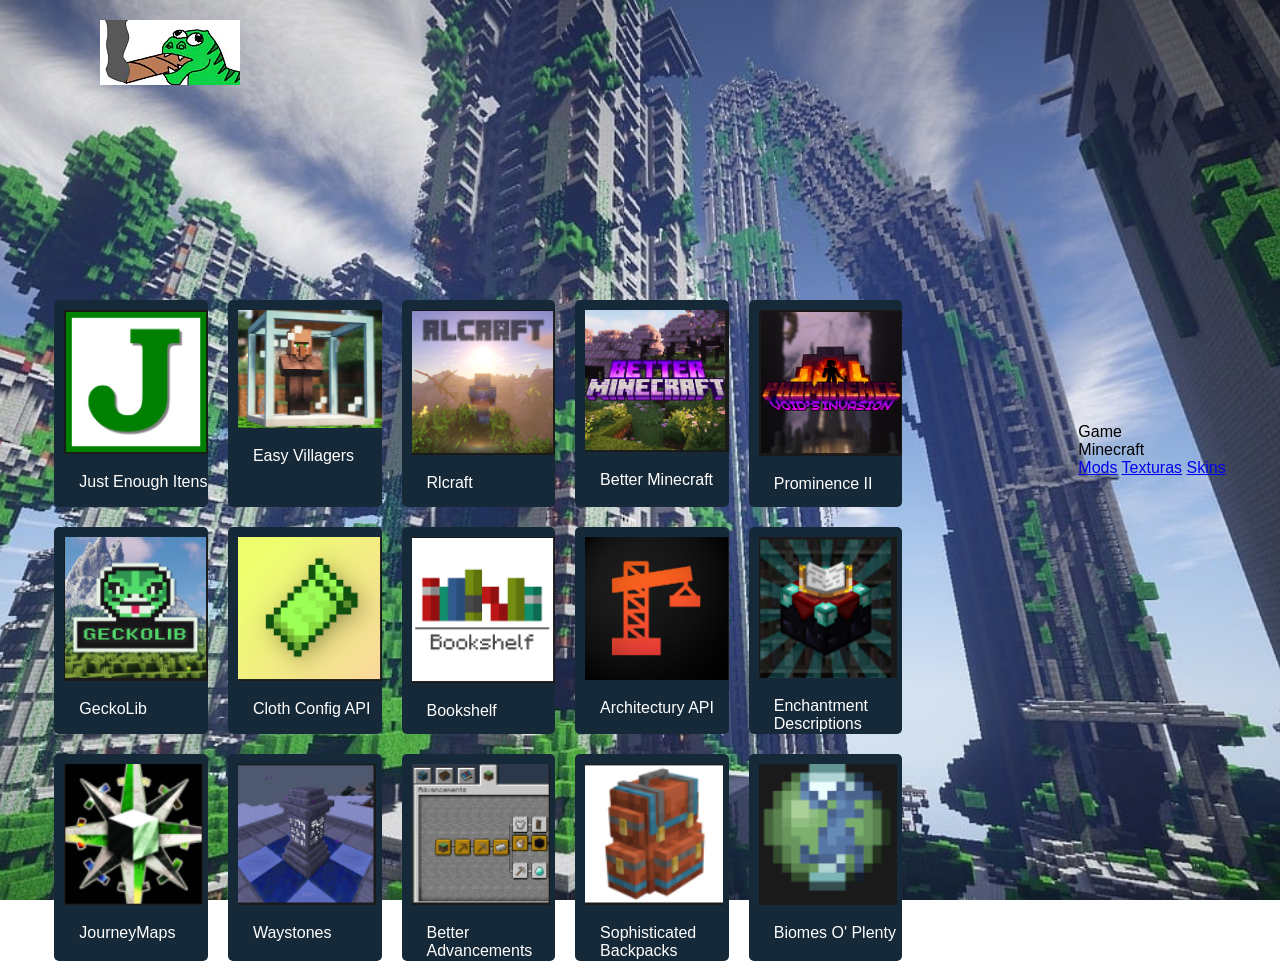
<file: Noticiasbyebye/pagina1.html>
<!DOCTYPE html>
<html lang="br" >

    <head>
        <meta charset="UTF-8">
        <meta http-equiv="X-UA-Compatible" content="IE-edge">
        <meta name="viewport" content="width=device-width,
        initial-scale-1.0">
        <title>Mods</title>
        <link rel="stylesheet" href="css2.css">
        <link rel="icon" href="ASSETS/favicon.ico">
    </head>

    <body>

        <header class="header">
            <a class="logo" id="logoLink"><img src="ASSETS/Logo.png"></a>
        </header>

        <div class="Mods-section">
            <div class="cajaNegra">

                <a href="https://www.curseforge.com/minecraft/mc-mods/jei" class="img1">
                    <img src="ImagensMods/jei.png" alt="Jeimod">
                    <div class="cajaNegra2">
                        <p>Just Enough Itens</p>
                    </div>
                </a>
            </div>

            <div class="cajaNegra">

                <a href="https://www.curseforge.com/minecraft/mc-mods/easy-villagers" class="img1">
                    <img src="ImagensMods/villager.png" alt="Villagers">
                    <div class="cajaNegra2">
                        <p>Easy Villagers</p>
                    </div>
                </a>
            </div> 

            <div class="cajaNegra">

                <a href="https://www.curseforge.com/minecraft/modpacks/rlcraft" class="img1">
                    <img src="ImagensMods/Rlcraft.png" alt="Rlcraft">  
                    <div class="cajaNegra2">
                        <p>Rlcraft</p>
                    </div>
                </a>
            </div>

            <div class="cajaNegra">

                <a href="https://www.curseforge.com/minecraft/modpacks/rlcraft" class="img1">
                    <img src="ImagensMods/better.png" alt="Better minecraft">  
                    <div class="cajaNegra2">
                        <p>Better Minecraft</p>
                    </div>
                </a>
            </div>

            <div class="cajaNegra">

                <a href="https://www.curseforge.com/minecraft/modpacks/prominence-2-rpg" class="img1">
                    <img src="ImagensMods/piromance.png" alt="Prominence II [RPG]">  
                    <div class="cajaNegra2">
                        <p>Prominence II </p>
                    </div>
                </a>
            </div>

            <div class="cajaNegra">

                <a href="https://www.curseforge.com/minecraft/mc-mods/geckolib" class="img1">
                    <img src="ImagensMods/gecko.png" alt="GeckoLib">  
                    <div class="cajaNegra2">
                        <p>GeckoLib </p>
                    </div>
                </a>
            </div>

            <div class="cajaNegra">

                <a href="https://www.curseforge.com/minecraft/mc-mods/cloth-config" class="img1">
                    <img src="ImagensMods/cloth.png" alt="Cloth Config API">  
                    <div class="cajaNegra2">
                        <p>Cloth Config API</p>
                    </div>
                </a>
            </div>

            <div class="cajaNegra">

                <a href="https://www.curseforge.com/minecraft/mc-mods/bookshelf" class="img1">
                    <img src="ImagensMods/book.png" alt="Bookshelf">  
                    <div class="cajaNegra2">
                        <p>Bookshelf</p>
                    </div>
                </a>
            </div>

            <div class="cajaNegra">

                <a href="https://www.curseforge.com/minecraft/mc-mods/architectury-api" class="img1">
                    <img src="ImagensMods/acrch.png" alt="Architectury API">  
                    <div class="cajaNegra2">
                        <p>Architectury API</p>
                    </div>
                </a>
            </div>

            <div class="cajaNegra">

                <a href="https://www.curseforge.com/minecraft/mc-mods/enchantment-descriptions" class="img">
                    <img src="ImagensMods/enchanment.png" alt="Enchantment Descriptions">  
                    <div class="cajaNegra2">
                        <p>Enchantment Descriptions</p>
                    </div>
                </a>
            </div>

            <div class="cajaNegra">

                <a href="https://www.curseforge.com/minecraft/mc-mods/journeymap" class="img">
                    <img src="ImagensMods/journey.png" alt="JourneyMap">  
                    <div class="cajaNegra2">
                        <p>JourneyMaps</p>
                    </div>
                </a>
            </div>

            <div class="cajaNegra">

                <a href="https://www.curseforge.com/minecraft/mc-mods/waystones" class="img">
                    <img src="ImagensMods/waystone.png" alt="Waystones">  
                    <div class="cajaNegra2">
                        <p>Waystones</p>
                    </div>
                </a>
            </div>

            <div class="cajaNegra">

                <a href="https://www.curseforge.com/minecraft/mc-mods/better-advancements" class="img">
                    <img src="ImagensMods/advan.png" alt="Better Advancements">  
                    <div class="cajaNegra2">
                        <p>Better Advancements</p>
                    </div>
                </a>
            </div>

            <div class="cajaNegra">

                <a href="https://www.curseforge.com/minecraft/mc-mods/sophisticated-backpacks" class="img">
                    <img src="ImagensMods/backpack.png" alt="Sophisticated Backpacks">  
                    <div class="cajaNegra2">
                        <p>Sophisticated Backpacks</p>
                    </div>
                </a>
            </div>

            <div class="cajaNegra">

                <a href="https://www.curseforge.com/minecraft/mc-mods/biomes-o-plenty" class="img">
                    <img src="ImagensMods/biomes.png" alt="SBiomes O' Plenty">  
                    <div class="cajaNegra2">
                        <p>Biomes O' Plenty</p>
                    </div>
                </a>
            </div>


        </div>

        <footer>

        <div class="game">Game</div>
        <div>Minecraft</div>

        <div class="categories">
            <a href="#">Mods</a>
            <a href="#">Texturas</a>
            <a href="#">Skins</a>
        </div>

        </footer>
            <script src="script2.js"></script>
    </body>
</html>
</file>
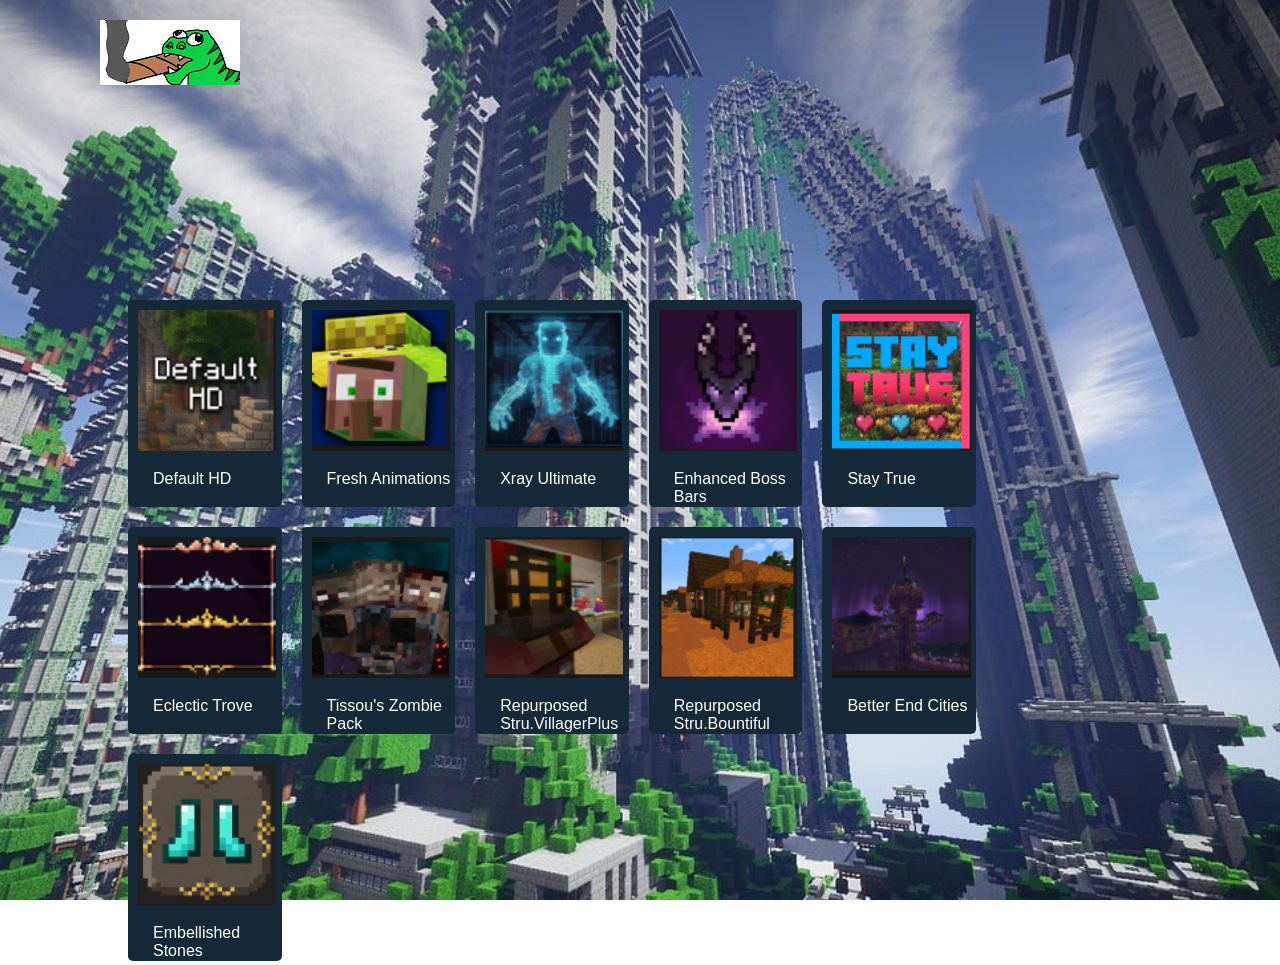
<file: Noticiasbyebye/pagina2.html>
<!DOCTYPE html>
<html lang="br" >

    <head>
        <meta charset="UTF-8">
        <meta http-equiv="X-UA-Compatible" content="IE-edge">
        <meta name="viewport" content="width=device-width,
        initial-scale-1.0">
        <title>Textura</title>
        <link rel="stylesheet" href="css2.css">
        <link rel="icon" href="ASSETS/favicon.ico">
    </head>

    <body>

        <header class="header">
            <a class="logo" id="logoLink"><img src="ASSETS/Logo.png"></a>
        </header>
        
        <div class="Mods-section">
            <div class="cajaNegra">

                <a href="https://www.curseforge.com/minecraft/texture-packs/default-hd" class="img">
                    <img src="ImagensTextura/hd.png" alt="Default HD">  
                    <div class="cajaNegra2">
                        <p>Default HD</p>
                    </div>
                </a>
            </div>

            <div class="cajaNegra">
    
                <a href="https://www.curseforge.com/minecraft/texture-packs/fresh-animations" class="img">
                    <img src="ImagensTextura/fresh.png" alt="Fresh Animations">  
                    <div class="cajaNegra2">
                        <p>Fresh Animations</p>
                    </div>
                </a>
            </div>

            <div class="cajaNegra">
    
                <a href="https://www.curseforge.com/minecraft/texture-packs/xray-ultimate-1-11-compatible" class="img">
                    <img src="ImagensTextura/X-ray.png" alt="Xray Ultimate">  
                    <div class="cajaNegra2">
                        <p>Xray Ultimate</p>
                    </div>
                </a>
            </div>

            <div class="cajaNegra">
    
                <a href="https://www.curseforge.com/minecraft/texture-packs/enhanced-boss-bars" class="img">
                    <img src="ImagensTextura/enchance.png" alt="Enhanced Boss Bars">  
                    <div class="cajaNegra2">
                        <p>Enhanced Boss Bars</p>
                    </div>
                </a>
            </div>

            <div class="cajaNegra">
    
                <a href="https://www.curseforge.com/minecraft/texture-packs/stay-true" class="img">
                    <img src="ImagensTextura/true.png" alt="Stay True">  
                    <div class="cajaNegra2">
                        <p>Stay True</p>
                    </div>
                </a>
            </div>

            <div class="cajaNegra">
    
                <a href="https://www.curseforge.com/minecraft/texture-packs/eclectic-trove-legendary-tooltips" class="img">
                    <img src="ImagensTextura/ecletic.png" alt="Eclectic Trove">  
                    <div class="cajaNegra2">
                        <p>Eclectic Trove</p>
                    </div>
                </a>
            </div>
            
            <div class="cajaNegra">
    
                <a href="https://www.curseforge.com/minecraft/texture-packs/tissous-zombie-pack-optifine-1-7x-1-19" class="img">
                    <img src="ImagensTextura/zombie.png" alt="Tissou's Zombie Pack">  
                    <div class="cajaNegra2">
                        <p>Tissou's Zombie Pack</p>
                    </div>
                </a>
            </div>

            <div class="cajaNegra">
    
                <a href="https://www.curseforge.com/minecraft/texture-packs/repurposed-structures-villagerplus-compat-datapack" class="img">
                    <img src="ImagensTextura/villager.png" alt="Repurposed Structures - VillagerPlus">  
                    <div class="cajaNegra2">
                        <p>Repurposed Stru.VillagerPlus</p>
                    </div>
                </a>
            </div>
            
            <div class="cajaNegra">
    
                <a href="https://www.curseforge.com/minecraft/texture-packs/repurposed-structures-bountiful-datapack-compat" class="img">
                    <img src="ImagensTextura/structures.png" alt="Repurposed Structures - Bountiful">  
                    <div class="cajaNegra2">
                        <p>Repurposed Stru.Bountiful</p>
                    </div>
                </a>
            </div>

            <div class="cajaNegra">
    
                <a href="https://www.curseforge.com/minecraft/texture-packs/vanilla-better-end-city" class="img">
                    <img src="ImagensTextura/end.png" alt="Better End Cities">  
                    <div class="cajaNegra2">
                        <p>Better End Cities</p>
                    </div>
                </a>
            </div>

            <div class="cajaNegra">
    
                <a href="https://www.curseforge.com/minecraft/texture-packs/embellished-stone-advancement-plaques" class="img">
                    <img src="ImagensTextura/stones.png" alt="Embellished Stone">  
                    <div class="cajaNegra2">
                        <p>Embellished Stones</p>
                    </div>
                </a>
            </div>
        
        </div>
        <script src="script2.js"></script>
    </body>
</file>
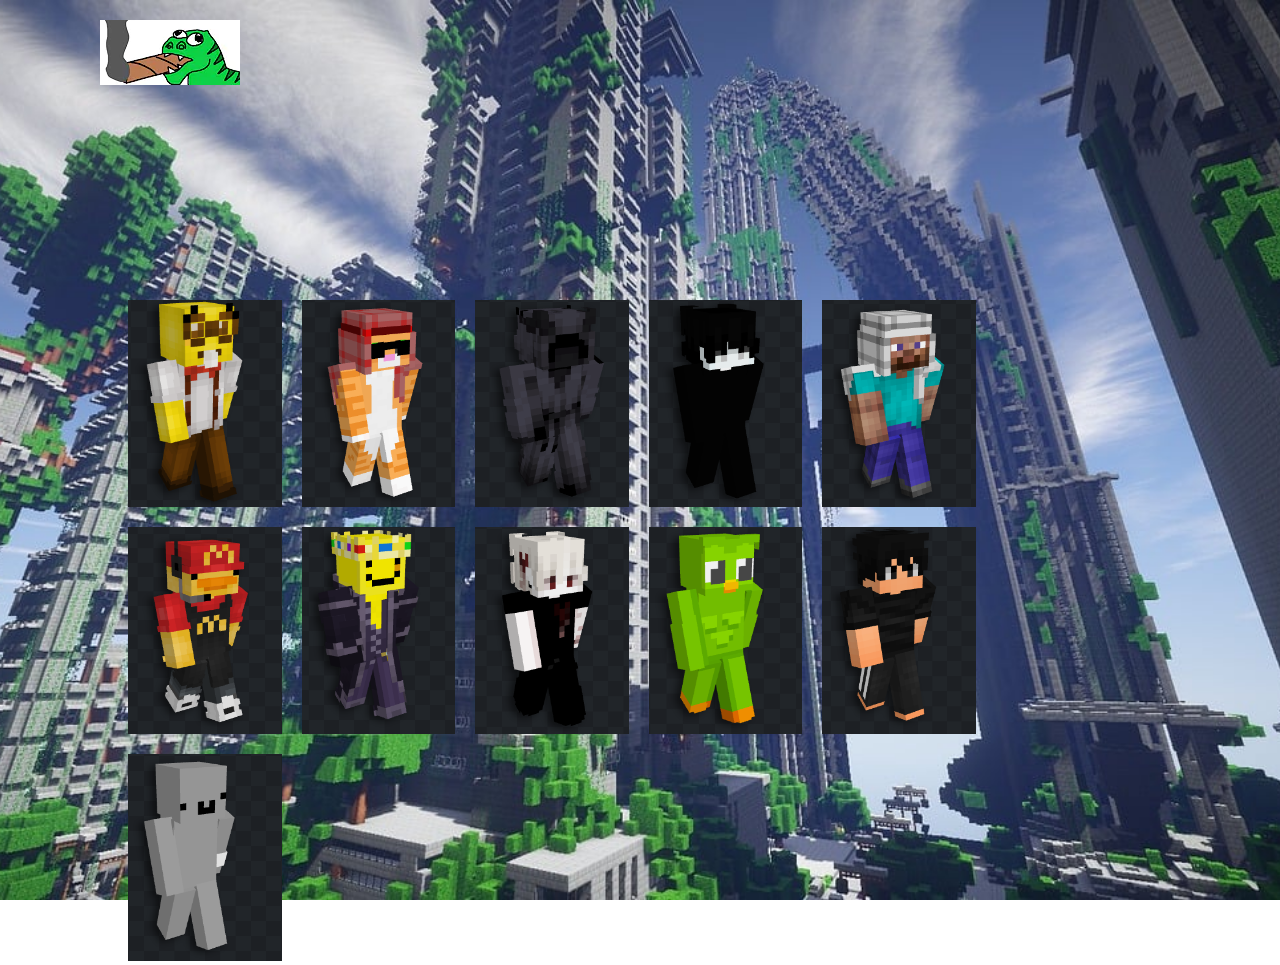
<file: Noticiasbyebye/pagina3.html>
<!DOCTYPE html>
<html lang="br">
<head>
    <meta charset="UTF-8">
    <meta http-equiv="X-UA-Compatible" content="IE-edge">
    <meta name="viewport" content="width=device-width, initial-scale-1.0">
    <title>Skins</title>
    <link rel="stylesheet" href="css3.css">
    <link rel="icon" href="ASSETS/favicon.ico">

</head>

<body>

    <header class="header">
        <a class="logo" id="logoLink"><img src="ASSETS/Logo.png"></a>
    </header>

    <div class="Mods-section">

        <div class="cajaNegra">
            <img src="ImagensSkins/nerd.png" class="imagem-clicavel">
            <div class="download-screen hidden">
                <button class="download-button" id="downloadButton">Download</button>
            </div>
        </div>

        <div class="cajaNegra">
            <img src="ImagensSkins/gato.png" class="imagem-clicavel">
            <div class="download-screen hidden">
                <button class="download-button" id="downloadButton2">Download</button>
            </div>
        </div>

        <div class="cajaNegra">
            <img src="ImagensSkins/negro.png" class="imagem-clicavel">
            <div class="download-screen hidden">
                <button class="download-button" id="downloadButton3">Download</button>
            </div>
        </div>

        <div class="cajaNegra">
            <img src="ImagensSkins/skin1.png" class="imagem-clicavel">
            <div class="download-screen hidden">
                <button class="download-button" id="downloadButton4">Download</button>
            </div>
        </div>

        <div class="cajaNegra">
            <img src="ImagensSkins/skin2.png" class="imagem-clicavel">
            <div class="download-screen hidden">
                <button class="download-button" id="downloadButton5">Download</button>
            </div>
        </div>

        <div class="cajaNegra">
            <img src="ImagensSkins/skin3.png" class="imagem-clicavel">
            <div class="download-screen hidden">
                <button class="download-button" id="downloadButton6">Download</button>
            </div>
        </div>

        <div class="cajaNegra">
            <img src="ImagensSkins/skin4.png" class="imagem-clicavel">
            <div class="download-screen hidden">
                <button class="download-button" id="downloadButton7">Download</button>
            </div>
        </div>

        <div class="cajaNegra">
            <img src="ImagensSkins/skin5.png" class="imagem-clicavel">
            <div class="download-screen hidden">
                <button class="download-button" id="downloadButton8">Download</button>
            </div>
        </div>

        <div class="cajaNegra">
            <img src="ImagensSkins/skin6.png" class="imagem-clicavel">
            <div class="download-screen hidden">
                <button class="download-button" id="downloadButton9">Download</button>
            </div>
        </div>

        <div class="cajaNegra">
            <img src="ImagensSkins/skin7.png" class="imagem-clicavel">
            <div class="download-screen hidden">
                <button class="download-button" id="downloadButton10">Download</button>
            </div>
        </div>

        <div class="cajaNegra">
            <img src="ImagensSkins/skin8.png" class="imagem-clicavel">
            <div class="download-screen hidden">
                <button class="download-button" id="downloadButton11">Download</button>
            </div>
        </div>

    </div>
    <script src="script3.js"></script>
</body>
</html>
</file>
<file: Noticiasbyebye/css2.css>
* {
    margin: 0;
    padding: 0;
    box-sizing: border-box;
    font-family: Poppins, sans-serif;
}

body {
    display: flex;
    justify-content: center;
    align-items: center;
    min-height: 100vh;
    background: url(ASSETS/paginas.png) no-repeat;
    background-size: cover;
    background-position: center;
    background-attachment: fixed;

}

header {
    position: fixed;
    top: 0%;
    left: 0%;
    width: 100%;
    padding: 20px 100px;
    display: flex;
    justify-content: space-between;
    align-items: center;
    z-index: 99;
}

.header.hidden {
    transform: translateY(-100%);
    transition: transform 0.3s ease-in-out;
}

.logo {
    font-size: 2em;
    color: #fff;
    user-select: none;
}

.navigation a {
    position: relative;
    font-size: 1.1em;
    color: #fff;
    text-decoration: none;
    font-weight: 500;
    margin-left: 40px;
}

.navigation a::after {
    content: '';
    position: absolute;
    left: 0;
    bottom: -6px;
    width: 100%;
    height: 3px;
    background: #ffff;
    border-radius: 5px;
    transform: scaleX(0);
    transition: transform .5s;
    transform-origin: right;
}

.navigation a:hover::after {
    transform-origin: left;
    transform: scaleX(1);
}

.navigation .btnlogin-popup {
    width: 130px;
    height: 50px;
    background: transparent;
    border: 2px solid #ffff;
    outline: none;
    border-radius: 6px;
    cursor: pointer;
    font-size: 1.1em;
    color: #fff;
    font-weight: 500;
    margin-left: 40px;
    transition: .5s;

}

.navigation .btnlogin-popup:hover {
    background: #ffff;
    color: #162938;
}

.Mods-section {
    position: relative;
    display: flex;
    flex-wrap: wrap;
    justify-content: flex-start;
    width: 80%;
    height: 300px;
}

.img1 {
    position: absolute;
    top: 10px;
    left: 10px;
}

.img1 p {
    position: absolute;
    width: 100%;
    padding: 5px;
    margin: 0;
}

.img {
    position: absolute;
    top: 10px;
    left: 10px;
}

.img p {
    position: absolute;
    width: 100%;
    padding: 5px;
    margin: 0;
}

.cajaNegra {
    position: relative;
    border-radius: 5px;
    width: 15%;
    height: 69%;
    background-color: #162938;
    transition: transform 0.3s ease-in-out;
    margin-right: 20px;
    margin-bottom: 20px;
}

.cajaNegra:hover {
    transform: scale(1.2);
}

.cajaNegra img {
    width: 100%;
    height: 100%;
}

.cajaNegra .img {
    width:  90%;
    height: 68%;
}

.cajaNegra2 {
    position: absolute;
    width: 100%;
    background-color: #162938;
    color: #fff;
    padding: 10px;
    transition: scale(1);
}

.cajaNegra2:hover {
    transform: scale(1.1);
}

.logo {
    cursor: pointer;
    
}
</file>
<file: Noticiasbyebye/css3.css>
* {
    margin: 0;
    padding: 0;
    box-sizing: border-box;
    font-family: Poppins, sans-serif;
}

body {
    display: flex;
    justify-content: center;
    align-items: center;
    min-height: 100vh;
    background: url(ASSETS/paginas.png) no-repeat;
    background-size: cover;
    background-position: center;
    background-attachment: fixed;

}

.header {
    position: fixed;
    top: 0%;
    left: 0%;
    width: 100%;
    padding: 20px 100px;
    display: flex;
    justify-content: space-between;
    align-items: center;
    z-index: 99;
    transition: transform 0.3s ease-in-out; /* Adicionado */
}

.header.hidden {
    transform: translateY(-100%);
}

.logo {
    font-size: 2em;
    color: #fff;
    user-select: none;
}

.navigation a {
    position: relative;
    font-size: 1.1em;
    color: #fff;
    text-decoration: none;
    font-weight: 500;
    margin-left: 40px;
}

.navigation a::after {
    content: '';
    position: absolute;
    left: 0;
    bottom: -6px;
    width: 100%;
    height: 3px;
    background: #ffff;
    border-radius: 5px;
    transform: scaleX(0);
    transition: transform .5s;
    transform-origin: right;
}

.navigation a:hover::after {
    transform-origin: left;
    transform: scaleX(1);
}

.navigation .btnlogin-popup {
    width: 130px;
    height: 50px;
    background: transparent;
    border: 2px solid #ffff;
    outline: none;
    border-radius: 6px;
    cursor: pointer;
    font-size: 1.1em;
    color: #fff;
    font-weight: 500;
    margin-left: 40px;
    transition: .5s;

}

.navigation .btnlogin-popup:hover {
    background: #ffff;
    color: #162938;
}

.Mods-section {
    position: relative;
    display: flex;
    flex-wrap: wrap;
    justify-content: flex-start;
    width: 80%;
    height: 300px;
}

.img1 {
    position: absolute;
    top: 10px;
    left: 10px;
}

.img1 p {
    position: absolute;
    width: 100%;
    padding: 5px;
    margin: 0;
}

.img {
    position: absolute;
    top: 10px;
    left: 10px;
}

.img p {
    position: absolute;
    width: 100%;
    padding: 5px;
    margin: 0;
}

.cajaNegra {
    position: relative;
    border-radius: 5px;
    width: 15%;
    height: 69%;
    background-color: #162938;
    transition: transform 0.3s ease-in-out;
    margin-right: 20px;
    margin-bottom: 20px;
}

.cajaNegra:hover {
    transform: scale(1.2);
}

.cajaNegra img {
    width: 100%;
    height: 100%;
}

.cajaNegra .img {
    width:  90%;
    height: 68%;
}

.logo {
    cursor: pointer;
    
}

.download-screen {
    position: absolute;
    top: 50%;
    left: 50%;
    transform: translate(-50%, -50%);
    background-color: #162938;
    padding: 20px;
    border: 1px solid black;
    z-index: 999;
    border: 1px solid black;
    z-index: 999;
    opacity: 0;
    transition: opacity 0.3s ease-in-out;
}

.hidden {
    display: none;
}

.download-button {
    background: #f6daab;
}
</file>
